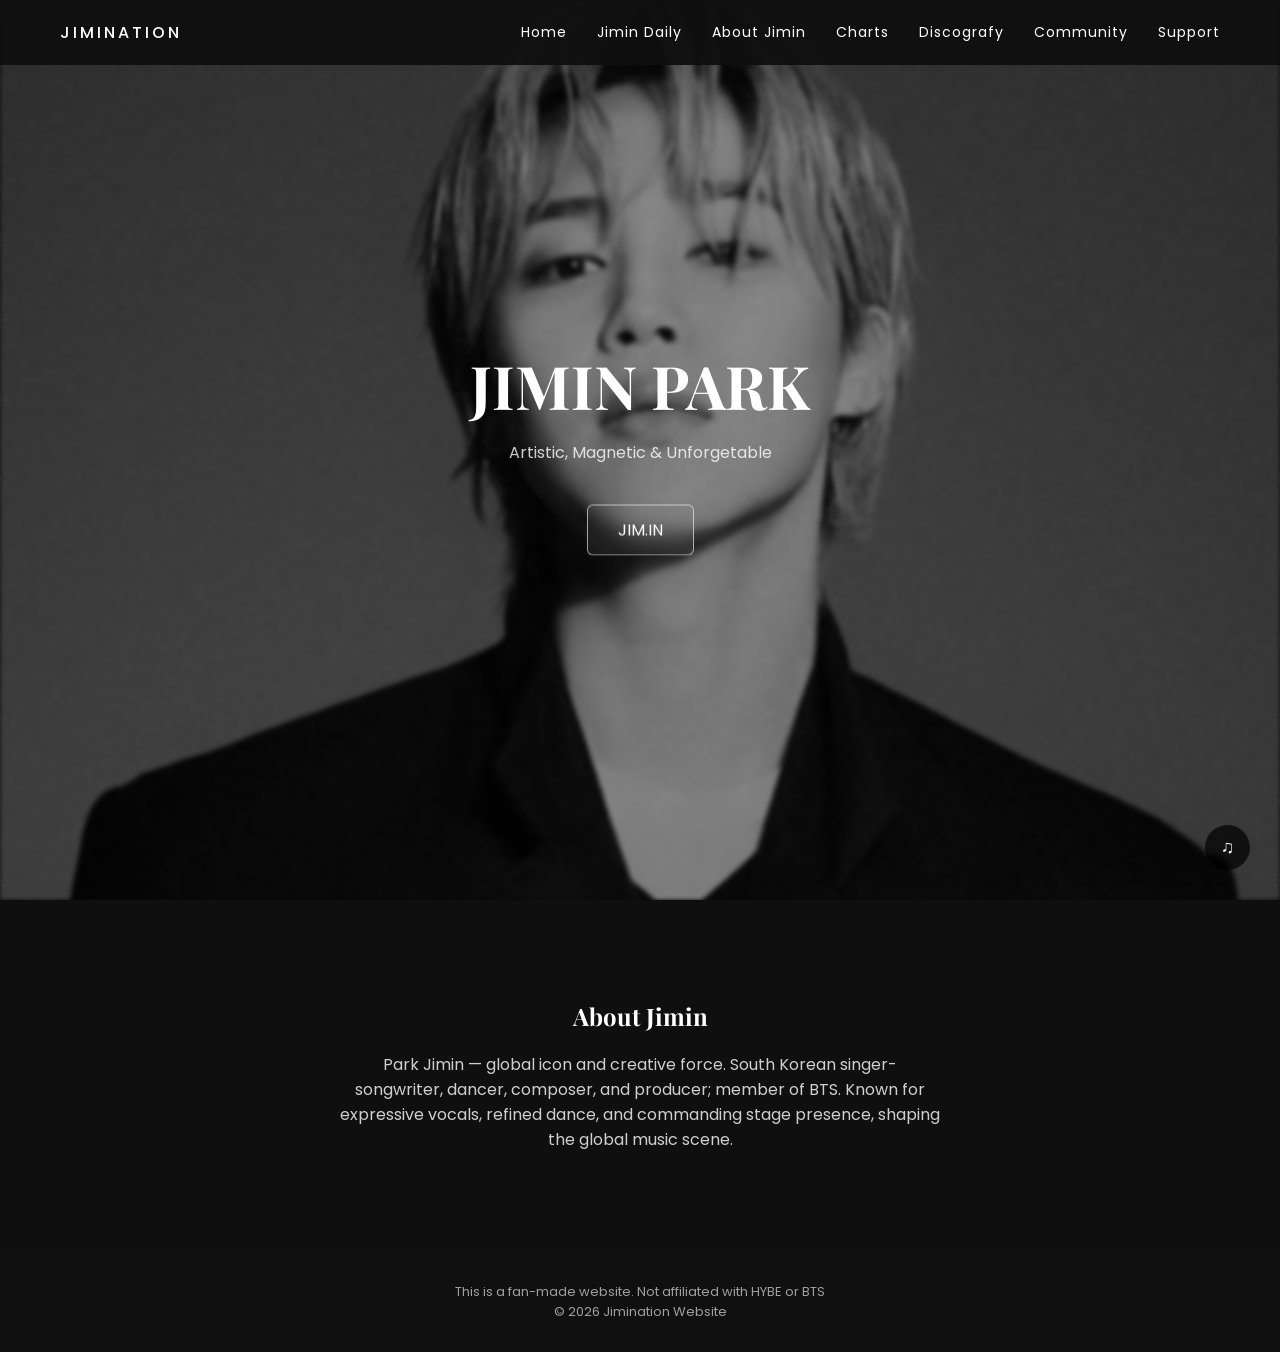
<file: index.html>
<!DOCTYPE html>
<html lang="en">
<head>
<meta charset="UTF-8">
<meta name="viewport" content="width=device-width, initial-scale=1.0">

<title>JIMINATION</title>

<!-- Google Font -->
<link href="https://fonts.googleapis.com/css2?family=Playfair+Display:wght@500;700&family=Poppins:wght@300;400;500&display=swap" rel="stylesheet">

<link rel="stylesheet" href="css/style.css">

</head>

<body>

<!-- MUSIC -->
<div id="music"></div>

<!-- HEADER -->
<div id="header"></div>


<!-- HERO SECTION -->
<section class="hero">

<img src="images/1.jpg" class="hero-img">

<div class="hero-content">
<h1>JIMIN PARK</h1>
<p>Artistic, Magnetic & Unforgetable</p>

<a href="pages/about.html" class="explore-btn">JIM.IN</a>
</div>

</section>


<!-- ABOUT PREVIEW -->
<section class="about">

<h2>About Jimin</h2>

<p>
Park Jimin — global icon and creative force.

South Korean singer-songwriter, dancer, composer, and producer; member of BTS.

Known for expressive vocals, refined dance, and commanding stage presence, shaping the global music scene.

</p>

</section>


<!-- FOOTER -->
<div id="footer"></div>


<script src="script.js"></script>

</body>
</html>
</file>
<file: css/style.css>
* {
  margin: 0;
  padding: 0;
  box-sizing: border-box;
}

#music-btn {
  position: fixed;
  bottom: 30px;
  right: 30px;
  width: 45px;
  height: 45px;
  border-radius: 50%;
  border: none;
  background: rgba(0,0,0,0.7);
  color: white;
  font-size: 18px;
  cursor: pointer;
  z-index: 1000;
  transition: 0.3s;
}

#music-btn:hover {
  background: white;
  color: black;
}

body {
  background-color: #0f0f0f;
  color: white;
  font-family: 'Poppins', sans-serif;
  transition:'opacity' 0.4s ease;
  opacity: 1;
}

body.fade-out{
opacity:0;
}

.header {
  display: flex;
  justify-content: space-between;
  align-items: center;
  padding: 20px 60px;
  background: rgba(15,15,15,0.95);
  position: fixed;
  width: 100%;
  top: 0;
  z-index: 9999;
}

.logo {
  font-weight: 500;
  letter-spacing: 3px;
}

.nav {
  display: flex;
  gap: 30px;
}

.nav a {
  text-decoration: none;
  color: white;
  font-size: 14px;
  letter-spacing: 1px;
  transition: 0.3s;
}

.nav a:hover {
  color: #d4af37;
}

/* HAMBURGER */
.hamburger {
  display: none;
  flex-direction: column;
  gap: 6px;
  cursor: pointer;
}

.hamburger span {
  width: 25px;
  height: 2px;
  background: white;
  transition: 0.3s;
}

/* Animation */
.hamburger.active span:nth-child(1) {
  transform: rotate(45deg) translate(5px, 5px);
}

.hamburger.active span:nth-child(2) {
  opacity: 0;
}

.hamburger.active span:nth-child(3) {
  transform: rotate(-45deg) translate(6px, -6px);
}

/* HERO */
.hero {
  position: relative;
  height: 100vh;
  overflow: hidden;
}

.hero-img {
  width: 100%;
  height: 100%;
  object-fit: cover;
  object-position: center 20%;
  filter: brightness(0.85) blur(2px);
  animation: zoom 25s infinite alternate;
}

.hero-content {
  position: absolute;
  top: 60%;
  left: 50%;
  transform: translate(-50%, -50%);
  text-align: center;
  z-index: 2;

  width: 90%;
  max-width: 600px;
}

.hero-content h1 {
  font-family: 'Playfair Display', serif;
  font-size: 60px;
  margin-bottom: 15px;
}

.hero-content p {
  margin-bottom: 20px;
  opacity: 0.8;
}

.explore-btn{
padding:12px 28px;
border:1px solid white;
color:white;
text-decoration:none;
display:inline-block;
margin-top:15px;
transition:0.3s;
}s;
}

.explore-btn:hover{
background:white;
color:black;
}

.hero::after {
  content: "";
  position: absolute;
  width: 100%;
  height: 100%;
  background: linear-gradient(
    to bottom,
    rgba(0,0,0,0.3),
    rgba(0,0,0,0.4)
  );
  top: 0;
  left: 0;
}

.hero-content {
  position: absolute;
  top: 50%;
  left: 50%;
  transform: translate(-50%, -50%);
  text-align: center;
  z-index: 2;
}

.hero::before{
  content:"";
  position:absolute;
  width:100%;
  height:100%;
  top:0;
  left:0;

  background-image:
  radial-gradient(white 1px, transparent 1px),
  radial-gradient(white 1px, transparent 1px);

  background-size:80px 80px;
  background-position:0 0,40px 40px;

  opacity:0.3;
  animation:sparkleMove 20s linear infinite;
}

@keyframes zoom {
  from { transform: scale(1); }
  to { transform: scale(1.08); }
}

@keyframes sparkleMove{
  from{
    background-position:0 0,40px 40px;
  }
  to{
    background-position:200px 200px,240px 240px;
  }
}

.explore-btn{
  padding:12px 30px;
  border:1px solid rgba(255,255,255,0.6);
  color:white;
  text-decoration:none;
  display:inline-block;
  margin-top:20px;
  backdrop-filter:blur(8px);
  background:rgba(255,255,255,0.05);
  border-radius:6px;
  transition:0.3s;
}

.explore-btn:hover{
  background:white;
  color:black;
}



/* ABOUT */
.about {
  padding: 100px 60px;
  text-align: center;
}

.about h2 {
  font-family: 'Playfair Display', serif;
  margin-bottom: 20px;
}

.about p {
  max-width: 600px;
  margin: auto;
  opacity: 0.8;
}

/* FOOTER */
footer {
  text-align: center;
  padding: 30px;
  background: #111;
  font-size: 13px;
  opacity: 0.6;
}

/* MOBILE */
@media (max-width: 768px) {

  .header {
    padding: 20px;
  }

  .nav {
    position: absolute;
    top: 70px;
    right: 0;
    background: #111;
    flex-direction: column;
    width: 220px;
    display: none;
    padding: 30px;
  }

  .nav.show {
    display: flex;
  }

  .hamburger {
    display: flex;
  }

  .hero-content h1 {
    font-size: 40px;
  }


}

@media (max-width: 768px){

.hero-content{
    left: 50%;
    transform: translate(-50%, -40%);
    width: 90%;
    padding: 0 10px;
    margin-top: 0;
}

.hero-content h1{
    font-size: 48px;
}

}
</file>
